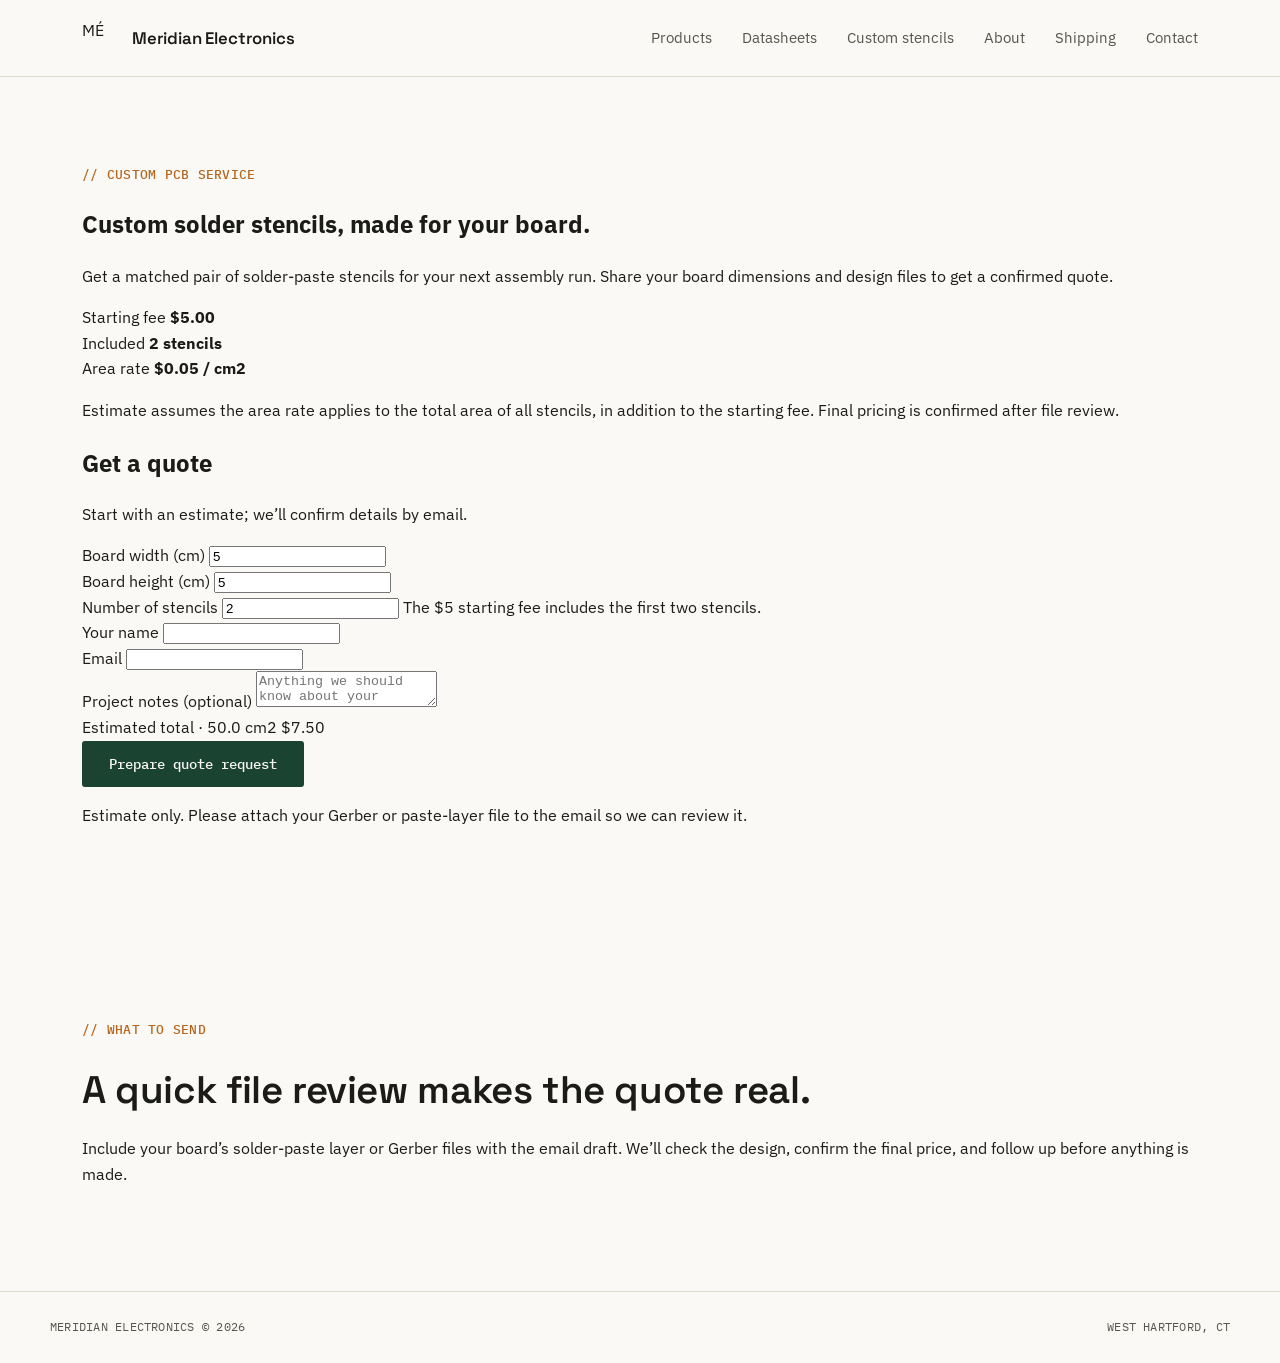
<file: stencil-quote.html>
<!DOCTYPE html>
<html lang="en">
<head>
<meta charset="UTF-8">
<meta name="viewport" content="width=device-width, initial-scale=1.0">
<title>Custom Solder Stencils — Meridian Electronics</title>
<meta name="description" content="Get a quick estimate for custom solder stencils from Meridian Electronics. Two stencils included with a $5 starting fee.">
<link rel="preconnect" href="https://fonts.googleapis.com">
<link rel="preconnect" href="https://fonts.gstatic.com" crossorigin>
<link href="https://fonts.googleapis.com/css2?family=Space+Grotesk:wght@500;600;700&family=IBM+Plex+Sans:wght@400;500;600&family=IBM+Plex+Mono:wght@400;500;600&display=swap" rel="stylesheet">
<link rel="stylesheet" href="style.css">
</head>
<body>

<header class="site-header">
  <div class="header-inner">
    <a href="index.html#top" class="wordmark">
      <span class="wordmark-mark">M&Eacute;</span>
      <span class="wordmark-text">Meridian Electronics</span>
    </a>

    <nav class="main-nav" id="main-nav" aria-label="Main navigation">
      <a href="index.html#products">Products</a>
      <a href="index.html#datasheets">Datasheets</a>
      <a href="stencil-quote.html" aria-current="page">Custom stencils</a>
      <a href="index.html#about">About</a>
      <a href="index.html#policies">Shipping</a>
      <a href="index.html#contact">Contact</a>
    </nav>

    <button class="nav-toggle" id="nav-toggle" aria-label="Toggle menu" aria-expanded="false">
      <span></span><span></span><span></span>
    </button>
  </div>
  <div class="header-rule" aria-hidden="true"><span class="signal-dot"></span></div>
</header>

<main class="stencil-page">
  <section class="stencil-hero">
    <div class="section-inner stencil-layout">
      <div class="stencil-copy">
        <p class="section-tag mono">// CUSTOM PCB SERVICE</p>
        <h1 class="stencil-title">Custom solder stencils, made for your board.</h1>
        <p class="stencil-intro">
          Get a matched pair of solder-paste stencils for your next assembly run.
          Share your board dimensions and design files to get a confirmed quote.
        </p>

        <div class="stencil-pricing" aria-label="Stencil pricing">
          <div class="stencil-price-row">
            <span>Starting fee</span>
            <strong>$5.00</strong>
          </div>
          <div class="stencil-price-row">
            <span>Included</span>
            <strong>2 stencils</strong>
          </div>
          <div class="stencil-price-row">
            <span>Area rate</span>
            <strong>$0.05 / cm2</strong>
          </div>
        </div>
        <p class="stencil-note">
          Estimate assumes the area rate applies to the total area of all stencils,
          in addition to the starting fee. Final pricing is confirmed after file review.
        </p>
      </div>

      <section class="quote-tool" aria-labelledby="quote-title">
        <h2 id="quote-title">Get a quote</h2>
        <p class="quote-subtitle">Start with an estimate; we’ll confirm details by email.</p>

        <form id="quote-form">
          <div class="quote-fields">
            <div class="quote-field">
              <label for="stencil-width">Board width (cm)</label>
              <input id="stencil-width" name="width" type="number" min="0.1" step="0.1" value="5" required>
            </div>
            <div class="quote-field">
              <label for="stencil-height">Board height (cm)</label>
              <input id="stencil-height" name="height" type="number" min="0.1" step="0.1" value="5" required>
            </div>
            <div class="quote-field quote-field-wide">
              <label for="stencil-quantity">Number of stencils</label>
              <input id="stencil-quantity" name="quantity" type="number" min="2" step="1" value="2" required>
              <span class="quote-help">The $5 starting fee includes the first two stencils.</span>
            </div>
            <div class="quote-field">
              <label for="quote-name">Your name</label>
              <input id="quote-name" name="name" autocomplete="name" required>
            </div>
            <div class="quote-field">
              <label for="quote-email">Email</label>
              <input id="quote-email" name="email" type="email" autocomplete="email" required>
            </div>
            <div class="quote-field quote-field-wide">
              <label for="quote-notes">Project notes <span class="quote-help">(optional)</span></label>
              <textarea id="quote-notes" name="notes" placeholder="Anything we should know about your board?"></textarea>
            </div>
          </div>

          <div class="quote-total" aria-live="polite">
            <span>Estimated total · <span id="stencil-area">50.0 cm2</span></span>
            <output id="estimate-total" for="stencil-width stencil-height stencil-quantity">$7.50</output>
          </div>
          <button class="btn btn-primary quote-submit" type="submit">Prepare quote request</button>
          <p class="quote-disclaimer">Estimate only. Please attach your Gerber or paste-layer file to the email so we can review it.</p>
          <div id="quote-response" class="quote-response" role="status" hidden></div>
        </form>
      </section>
    </div>
  </section>

  <section class="stencil-next-step">
    <div class="section-inner">
      <p class="section-tag mono">// WHAT TO SEND</p>
      <h2 class="section-title">A quick file review makes the quote real.</h2>
      <p>
        Include your board’s solder-paste layer or Gerber files with the email draft.
        We’ll check the design, confirm the final price, and follow up before anything is made.
      </p>
    </div>
  </section>
</main>

<footer class="site-footer">
  <div class="footer-inner">
    <span class="mono">MERIDIAN ELECTRONICS &copy; <span id="year"></span></span>
    <span class="mono footer-loc">WEST HARTFORD, CT</span>
  </div>
</footer>

<script src="script.js"></script>
</body>
</html>
</file>
<file: style.css>
:root {
  --paper: #FAF9F5;
  --paper-dim: #F1EFE6;
  --ink: #1B1B18;
  --ink-soft: #57554C;
  --line: #DDD9CC;

  --green: #1B4332;
  --green-soft: #2F5233;
  --copper: #B5651D;
  --copper-soft: #D98A4C;

  --radius: 3px;
  --max-w: 1180px;

  --font-display: "Space Grotesk", "IBM Plex Sans", sans-serif;
  --font-body: "IBM Plex Sans", sans-serif;
  --font-mono: "IBM Plex Mono", monospace;
}

* { box-sizing: border-box; }

html {
  scroll-behavior: smooth;
}

@media (prefers-reduced-motion: reduce) {
  html { scroll-behavior: auto; }
  * { animation-duration: 0.001ms !important; animation-iteration-count: 1 !important; transition-duration: 0.001ms !important; }
}

body {
  margin: 0;
  background: var(--paper);
  color: var(--ink);
  font-family: var(--font-body);
  font-size: 16px;
  line-height: 1.6;
  -webkit-font-smoothing: antialiased;
}

a { color: inherit; text-decoration: none; }
ul { margin: 0; padding: 0; list-style: none; }
img { max-width: 100%; display: block; }

.mono { font-family: var(--font-mono); letter-spacing: 0.02em; }

:focus-visible {
  outline: 2px solid var(--copper);
  outline-offset: 2px;
}

.section-inner {
  max-width: var(--max-w);
  margin: 0 auto;
  padding: 88px 32px;
}
.section-inner.narrow { max-width: 760px; }
.section-inner.center { text-align: center; }

.section-tag {
  color: var(--copper);
  font-size: 0.8rem;
  font-weight: 500;
  text-transform: uppercase;
  margin: 0 0 18px;
}

.section-title {
  font-family: var(--font-display);
  font-size: clamp(1.7rem, 3vw, 2.4rem);
  font-weight: 600;
  margin: 0 0 16px;
  letter-spacing: -0.01em;
}

.section-lede {
  color: var(--ink-soft);
  max-width: 620px;
  font-size: 1.05rem;
  margin: 0 0 8px;
}

/* ==========================================================================
   Header — echoes the datasheet page header: small wordmark, hairline rule
   ========================================================================== */

.site-header {
  position: sticky;
  top: 0;
  z-index: 100;
  background: rgba(250, 249, 245, 0.92);
  backdrop-filter: blur(6px);
}

.header-inner {
  max-width: var(--max-w);
  margin: 0 auto;
  padding: 18px 32px;
  display: flex;
  align-items: center;
  justify-content: space-between;
}

.wordmark {
  display: flex;
  align-items: center;
  gap: 10px;
}

.wordmark-mark {
  height: 40px;
  width: 40px;
  object-fit: contain;
}

.wordmark-text {
  font-family: var(--font-display);
  font-weight: 600;
  font-size: 1.05rem;
  letter-spacing: -0.01em;
}

.main-nav {
  display: flex;
  gap: 30px;
}

.main-nav a {
  font-size: 0.92rem;
  color: var(--ink-soft);
  position: relative;
  padding: 4px 0;
  transition: color 0.15s ease;
}

.main-nav a:hover,
.main-nav a:focus-visible {
  color: var(--ink);
}

.main-nav a::after {
  content: "";
  position: absolute;
  left: 0; right: 100%;
  bottom: 0;
  height: 1.5px;
  background: var(--copper);
  transition: right 0.18s ease;
}

.main-nav a:hover::after,
.main-nav a:focus-visible::after {
  right: 0;
}

.nav-toggle {
  display: none;
  flex-direction: column;
  gap: 5px;
  background: none;
  border: none;
  cursor: pointer;
  padding: 6px;
}
.nav-toggle span {
  width: 22px;
  height: 2px;
  background: var(--ink);
  display: block;
}

.header-rule {
  position: relative;
  height: 1px;
  background: var(--line);
  overflow: visible;
}

.signal-dot {
  position: absolute;
  top: -3px;
  left: -3%;
  width: 7px;
  height: 7px;
  border-radius: 50%;
  background: var(--copper);
  animation: travel 7s linear infinite;
}

@keyframes travel {
  0% { left: -3%; opacity: 0; }
  8% { opacity: 1; }
  92% { opacity: 1; }
  100% { left: 103%; opacity: 0; }
}

/* ==========================================================================
   Hero
   ========================================================================== */

.hero {
  position: relative;
  padding: 120px 32px 100px;
  overflow: hidden;
}

.hero-grid {
  position: absolute;
  inset: 0;
  background-image:
    linear-gradient(var(--line) 1px, transparent 1px),
    linear-gradient(90deg, var(--line) 1px, transparent 1px);
  background-size: 42px 42px;
  opacity: 0.35;
  mask-image: radial-gradient(ellipse 70% 60% at 50% 20%, black 30%, transparent 75%);
}

.hero-inner {
  position: relative;
  max-width: 760px;
  margin: 0 auto;
  text-align: center;
}

.eyebrow {
  color: var(--copper);
  font-size: 0.78rem;
  font-weight: 500;
  margin: 0 0 22px;
}

.hero-title {
  font-family: var(--font-display);
  font-size: clamp(2.2rem, 5.4vw, 3.6rem);
  font-weight: 700;
  line-height: 1.12;
  letter-spacing: -0.02em;
  margin: 0 0 24px;
}

.hero-sub {
  font-size: 1.12rem;
  color: var(--ink-soft);
  max-width: 620px;
  margin: 0 auto 38px;
}

.hero-actions {
  display: flex;
  gap: 16px;
  justify-content: center;
  flex-wrap: wrap;
}

.btn {
  display: inline-block;
  padding: 13px 26px;
  font-family: var(--font-mono);
  font-size: 0.88rem;
  font-weight: 500;
  border-radius: var(--radius);
  border: 1px solid transparent;
  transition: transform 0.15s ease, background 0.15s ease, border-color 0.15s ease;
}
.btn:hover { transform: translateY(-1px); }

.btn-primary {
  background: var(--green);
  color: var(--paper);
}
.btn-primary:hover { background: var(--green-soft); }

.btn-ghost {
  border-color: var(--ink);
  color: var(--ink);
}
.btn-ghost:hover { border-color: var(--copper); color: var(--copper); }

/* ==========================================================================
   Trace dividers — signature element: a copper trace with a via, standing
   in for a section rule. Direction/turn is randomized per divider.
   ========================================================================== */

.trace-divider {
  max-width: var(--max-w);
  margin: 0 auto;
  padding: 0 32px;
}
.trace-divider svg {
  width: 100%;
  height: 22px;
  display: block;
  overflow: visible;
}
.trace-divider path {
  fill: none;
  stroke: var(--line);
  stroke-width: 1.5;
}
.trace-divider circle {
  fill: var(--copper);
  opacity: 0.85;
}

/* ==========================================================================
   Manifesto / About (shared prose styling)
   ========================================================================== */

.manifesto { background: var(--paper-dim); }

.manifesto-text {
  font-family: var(--font-display);
  font-size: clamp(1.15rem, 2.1vw, 1.5rem);
  font-weight: 500;
  line-height: 1.5;
  letter-spacing: -0.005em;
  margin: 0 0 28px;
}

.manifesto-sign {
  color: var(--copper);
  font-size: 0.85rem;
}

.about-text {
  color: var(--ink-soft);
  font-size: 1.05rem;
  margin: 0 0 20px;
}

/* ==========================================================================
   Products
   ========================================================================== */

.product-grid {
  margin-top: 44px;
  display: grid;
  grid-template-columns: repeat(2, 1fr);
  gap: 24px;
}

.product-card {
  position: relative;
  background: var(--paper);
  border: 1px solid var(--line);
  border-radius: var(--radius);
  padding: 28px;
  transition: border-color 0.18s ease, transform 0.18s ease, box-shadow 0.18s ease;
}

.product-card:hover {
  border-color: var(--copper);
  transform: translateY(-2px);
  box-shadow: 0 10px 24px -18px rgba(27, 27, 24, 0.35);
}

.product-tag {
  position: absolute;
  top: -11px;
  left: 24px;
  background: var(--green);
  color: var(--paper);
  font-size: 0.72rem;
  font-weight: 600;
  padding: 3px 8px;
  border-radius: 2px;
  letter-spacing: 0.05em;
}

.product-media {
  height: 360px;
  border-radius: 2px;
  background:
    repeating-linear-gradient(45deg, var(--paper-dim), var(--paper-dim) 8px, var(--paper) 8px, var(--paper) 16px);
  border: 1px dashed var(--line);
  display: flex;
  align-items: center;
  justify-content: center;
  text-align: center;
  margin-bottom: 20px;
}

.media-placeholder {
  color: var(--ink-soft);
  font-size: 0.72rem;
  line-height: 1.6;
}

.product-media img {
  width: 100%;
  height: 100%;
  object-fit: cover;
  border-radius: 2px;
}

.product-card h3 {
  font-family: var(--font-display);
  font-size: 1.15rem;
  font-weight: 600;
  margin: 0 0 10px;
}

.product-blurb {
  color: var(--ink-soft);
  font-size: 0.95rem;
  margin: 0 0 18px;
}

.product-specs {
  display: flex;
  flex-wrap: wrap;
  gap: 8px;
  margin-bottom: 22px;
}
.product-specs li {
  font-size: 0.72rem;
  color: var(--green-soft);
  background: var(--paper-dim);
  border: 1px solid var(--line);
  padding: 5px 9px;
  border-radius: 2px;
}

.product-links {
  display: flex;
  gap: 18px;
  border-top: 1px solid var(--line);
  padding-top: 16px;
}

.shop-link {
  font-family: var(--font-mono);
  font-size: 0.8rem;
  color: var(--ink);
  position: relative;
}
.shop-link::before {
  content: "\2197";
  margin-right: 4px;
  color: var(--copper);
}
.shop-link:hover { color: var(--copper); }

/* ==========================================================================
   Datasheets
   ========================================================================== */

.datasheet-list {
  margin-top: 36px;
  border-top: 1px solid var(--line);
}

.datasheet-list li {
  display: flex;
  align-items: center;
  justify-content: space-between;
  padding: 20px 4px;
  border-bottom: 1px solid var(--line);
  flex-wrap: wrap;
  gap: 10px;
}

.ds-name {
  font-size: 1rem;
}

.ds-link {
  color: var(--copper);
  font-size: 0.82rem;
  font-weight: 500;
  transition: opacity 0.15s ease;
}
.ds-link:hover { opacity: 0.7; }

.datasheets code {
  background: var(--paper-dim);
  border: 1px solid var(--line);
  border-radius: 2px;
  padding: 2px 6px;
  font-size: 0.85em;
}

/* ==========================================================================
   Policies
   ========================================================================== */

.policy-grid {
  margin-top: 40px;
  display: grid;
  grid-template-columns: repeat(4, 1fr);
  gap: 1px;
  background: var(--line);
  border: 1px solid var(--line);
}

.policy-card {
  background: var(--paper);
  padding: 26px 22px;
}

.policy-card h3 {
  font-size: 0.75rem;
  color: var(--copper);
  margin: 0 0 12px;
  letter-spacing: 0.05em;
}

.policy-card p {
  font-size: 0.92rem;
  color: var(--ink-soft);
  margin: 0;
}

/* ==========================================================================
   Contact
   ========================================================================== */

.shop-buttons {
  display: flex;
  gap: 14px;
  justify-content: center;
  flex-wrap: wrap;
  margin: 36px 0 30px;
}

.shop-btn {
  border: 1px solid var(--ink);
  border-radius: var(--radius);
  padding: 14px 30px;
  font-size: 0.85rem;
  transition: background 0.15s ease, color 0.15s ease, border-color 0.15s ease;
}
.shop-btn:hover {
  background: var(--green);
  border-color: var(--green);
  color: var(--paper);
}

.contact-email {
  color: var(--ink-soft);
  font-size: 0.95rem;
}
.contact-email a {
  color: var(--copper);
  text-decoration: underline;
  text-underline-offset: 3px;
}

/* ==========================================================================
   Footer
   ========================================================================== */

.site-footer {
  border-top: 1px solid var(--line);
  padding: 26px 32px;
}

.footer-inner {
  max-width: var(--max-w);
  margin: 0 auto;
  display: flex;
  justify-content: space-between;
  flex-wrap: wrap;
  gap: 8px;
  font-size: 0.72rem;
  color: var(--ink-soft);
}

.footer-social {
  display: flex;
  gap: 18px;
}
.footer-social a {
  color: var(--ink-soft);
  transition: color 0.15s ease;
}
.footer-social a:hover {
  color: var(--copper);
}

/* ==========================================================================
   Responsive
   ========================================================================== */

@media (max-width: 860px) {
  .product-grid { grid-template-columns: 1fr; }
  .policy-grid { grid-template-columns: repeat(2, 1fr); }
}

@media (max-width: 720px) {
  .main-nav {
    position: absolute;
    top: 100%;
    left: 0;
    right: 0;
    background: var(--paper);
    border-bottom: 1px solid var(--line);
    flex-direction: column;
    gap: 0;
    padding: 8px 32px 18px;
    display: none;
  }
  .main-nav.open { display: flex; }
  .main-nav a { padding: 12px 0; border-bottom: 1px solid var(--line); }
  .main-nav a:last-child { border-bottom: none; }
  .nav-toggle { display: flex; }
  .hero { padding: 90px 24px 70px; }
  .section-inner { padding: 64px 24px; }
}

@media (max-width: 540px) {
  .policy-grid { grid-template-columns: 1fr; }
}
</file>
